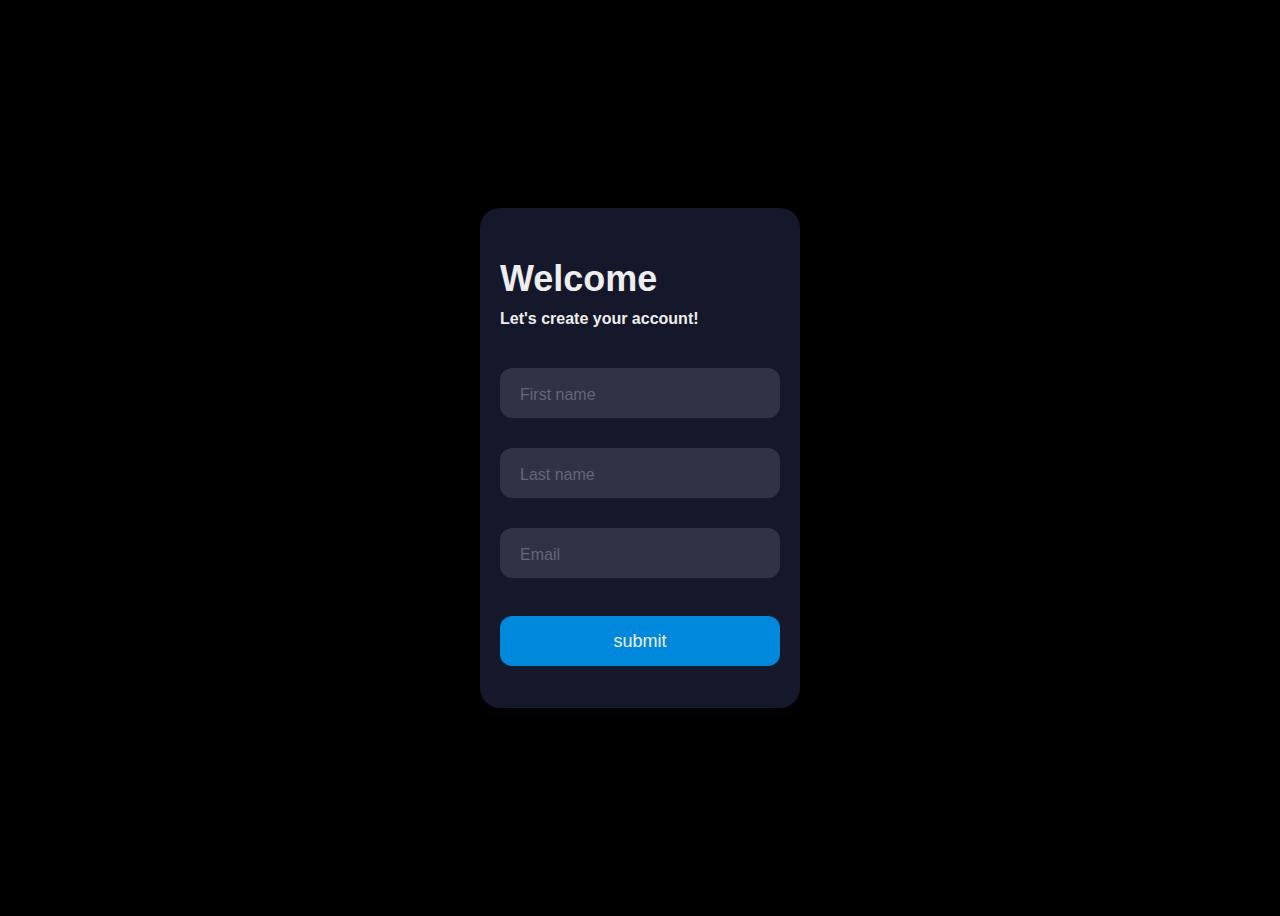
<file: form.html>
<html lang="en">
<head>
    <meta charset="UTF-8">
    <meta http-equiv="X-UA-Compatible" content="IE=edge">
    <meta name="viewport" content="width=device-width, initial-scale=1.0">
    <link rel="stylesheet" href="./style-form.css">
    <title>Document</title>
</head>
<body>
    


    <div class="form">
        <div class="title">Welcome</div>
        <div class="subtitle">Let's create your account!</div>
        <div class="input-container ic1">
          <input id="firstname" class="input" type="text" placeholder=" " />
          <div class="cut"></div>
          <label for="firstname" class="placeholder">First name</label>
        </div>
        <div class="input-container ic2">
          <input id="lastname" class="input" type="text" placeholder=" " />
          <div class="cut"></div>
          <label for="lastname" class="placeholder">Last name</label>
        </div>
        <div class="input-container ic2">
          <input id="email" class="input" type="text" placeholder=" " />
          <div class="cut cut-short"></div>
          <label for="email" class="placeholder">Email</label>
        </div>
        <button type="text" class="submit">submit</button>
      </div>












</body>
</html>
</file>
<file: style-form.css>
body {
    align-items: center;
    background-color: #000;
    display: flex;
    justify-content: center;
    height: 100vh;
  }
  
  .form {
    background-color: #15172b;
    border-radius: 20px;
    box-sizing: border-box;
    height: 500px;
    padding: 20px;
    width: 320px;
  }
  
  .title {
    color: #eee;
    font-family: sans-serif;
    font-size: 36px;
    font-weight: 600;
    margin-top: 30px;
  }
  
  .subtitle {
    color: #eee;
    font-family: sans-serif;
    font-size: 16px;
    font-weight: 600;
    margin-top: 10px;
  }
  
  .input-container {
    height: 50px;
    position: relative;
    width: 100%;
  }
  
  .ic1 {
    margin-top: 40px;
  }
  
  .ic2 {
    margin-top: 30px;
  }
  
  .input {
    background-color: #303245;
    border-radius: 12px;
    border: 0;
    box-sizing: border-box;
    color: #eee;
    font-size: 18px;
    height: 100%;
    outline: 0;
    padding: 4px 20px 0;
    width: 100%;
  }
  
  .cut {
    background-color: #15172b;
    border-radius: 10px;
    height: 20px;
    left: 20px;
    position: absolute;
    top: -20px;
    transform: translateY(0);
    transition: transform 200ms;
    width: 76px;
  }
  
  .cut-short {
    width: 50px;
  }
  
  .input:focus ~ .cut,
  .input:not(:placeholder-shown) ~ .cut {
    transform: translateY(8px);
  }
  
  .placeholder {
    color: #65657b;
    font-family: sans-serif;
    left: 20px;
    line-height: 14px;
    pointer-events: none;
    position: absolute;
    transform-origin: 0 50%;
    transition: transform 200ms, color 200ms;
    top: 20px;
  }
  
  .input:focus ~ .placeholder,
  .input:not(:placeholder-shown) ~ .placeholder {
    transform: translateY(-30px) translateX(10px) scale(0.75);
  }
  
  .input:not(:placeholder-shown) ~ .placeholder {
    color: #808097;
  }
  
  .input:focus ~ .placeholder {
    color: #dc2f55;
  }
  
  .submit {
    background-color: #08d;
    border-radius: 12px;
    border: 0;
    box-sizing: border-box;
    color: #eee;
    cursor: pointer;
    font-size: 18px;
    height: 50px;
    margin-top: 38px;
   outline: 0;
    text-align: center;
    width: 100%;
  }
  
  .submit:active {
    background-color: #06b;
  }
</file>
